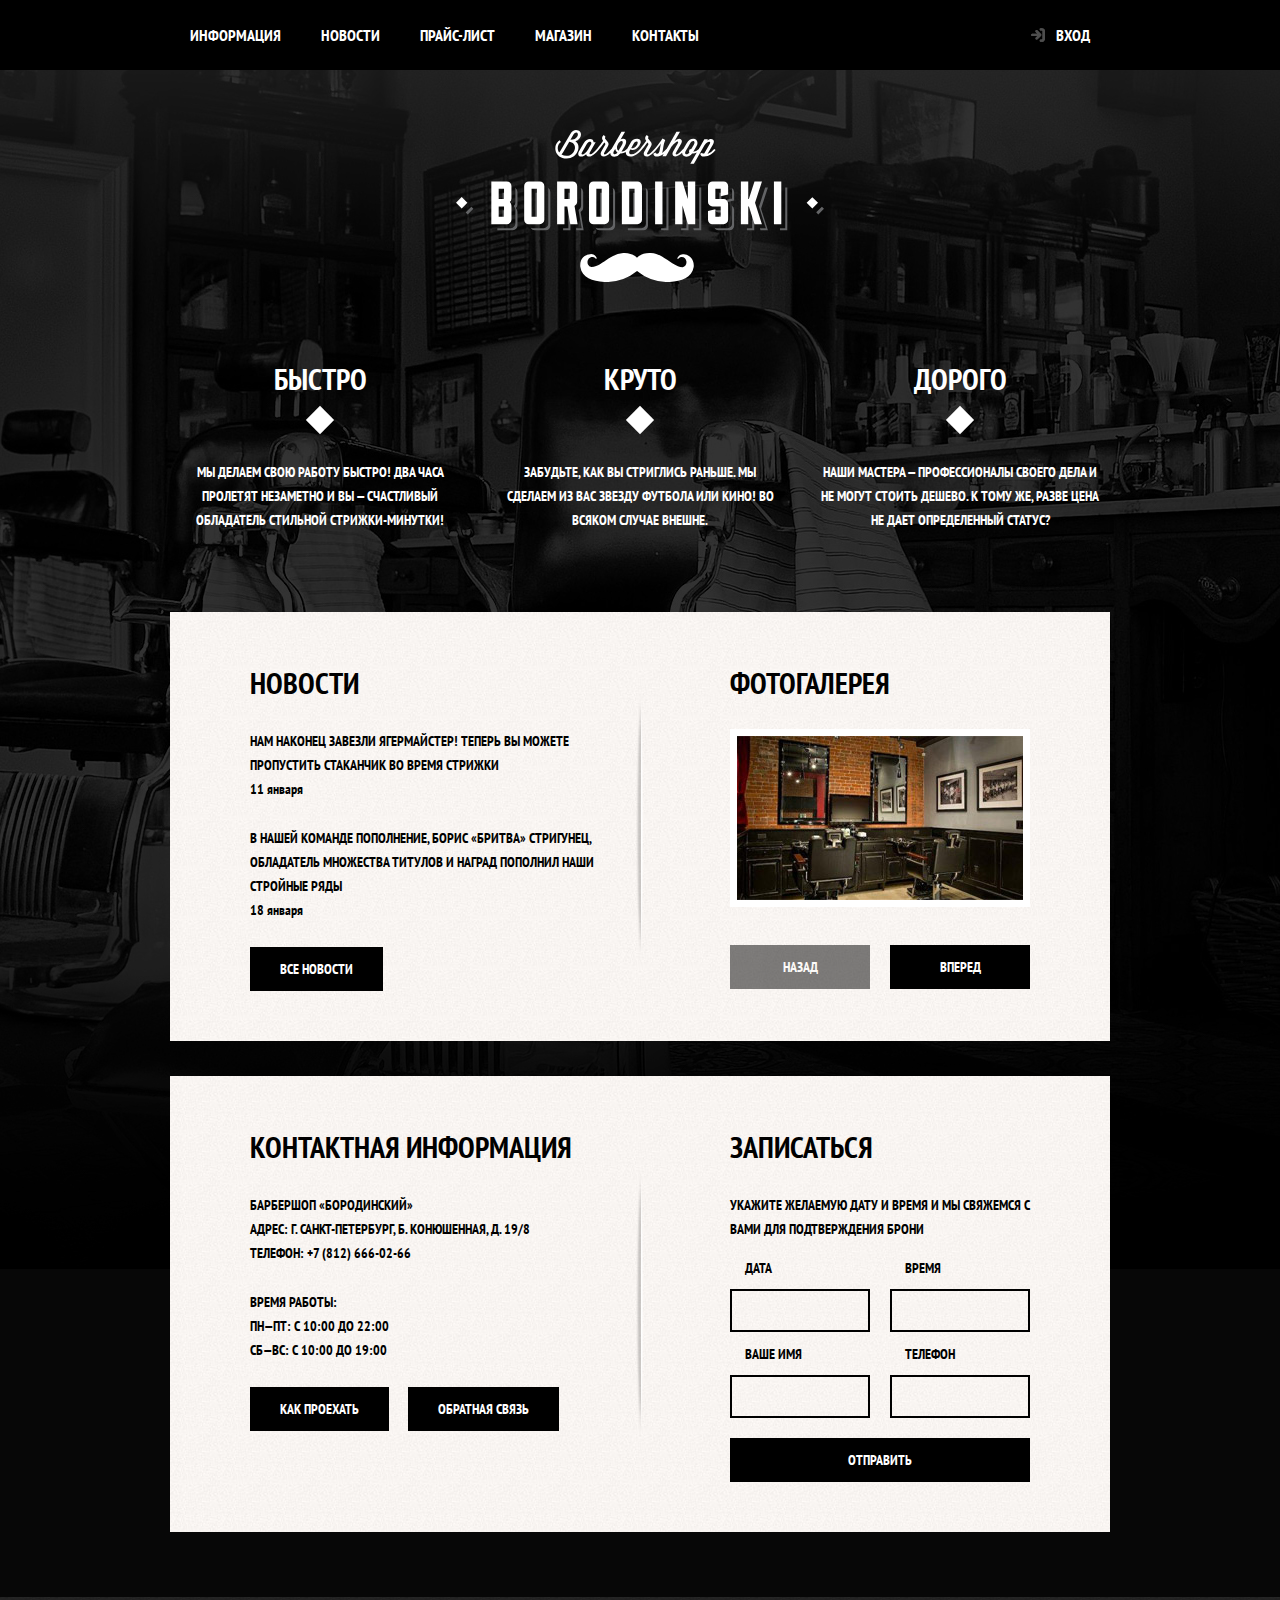
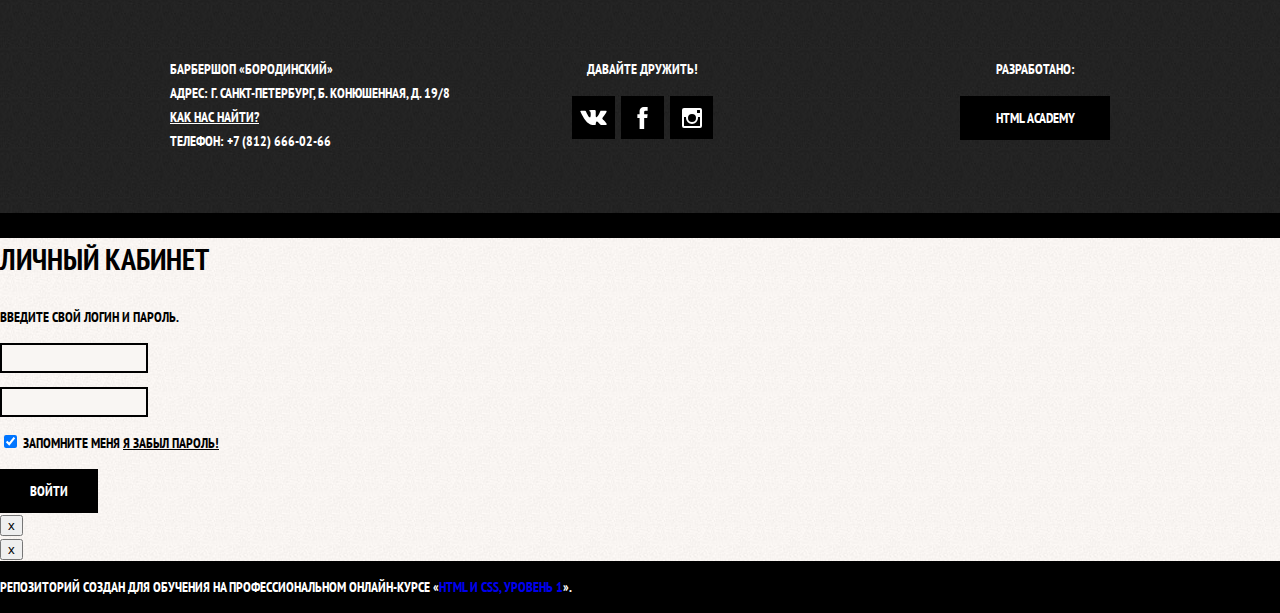
<file: index.html>
<!DOCTYPE html>
<html lang="ru">
<head>
  <meta charset="utf-8">
  <title>HTML Academy: Барбершоп</title>
  <link href="https://fonts.googleapis.com/css?family=PT+Sans+Narrow:400,700&display=swap&subset=cyrillic" rel="stylesheet">
  <link href="style.css" rel="stylesheet" type="text/css">
</head>
<body class="page">
  <header class="header">
    <nav class="main-nav">
      <a class="logo">
        <img src="img/index-logo.svg" width="368" height="153" alt="Логотип барбершопа «Бородинский»">
      </a>
      <div class="main-nav-wrapper">
        <div class="container">
          <ul class="site-nav">
            <li>
              <a class="link" href="info.html">Информация</a>
            </li>
            <li>
              <a class="link" href="news.html">Новости</a>
            </li>
            <li>
              <a class="link" href="price.html">Прайс-лист</a>
            </li>
            <li>
              <a class="link" href="catalog.html">Магазин</a>
            </li>
            <li>
              <a class="link" href="contacts.html">Контакты</a>
            </li>
          </ul>
          <ul class="user-nav">
            <li>
              <a class="login-link" href="login.html">Вход</a>
            </li>
          </ul>
        </div>
      </div>
    </nav>
  </header>

  <main class="container">
    <h1 class="visually-hid">Барбершоп «Бородинский»</h1>
    <section class="features">
      <h2 class="visually-hid">Преимущества</h2>
      <ul class="features-list">
        <li class="features-item">
          <h3>Быстро</h3>
          <p>Мы делаем свою работу быстро! Два часа пролетят незаметно и вы — счастливый обладатель стильной стрижки-минутки!</p>
        </li>
        <li class="features-item">
          <h3>Круто</h3>
          <p>Забудьте, как вы стриглись раньше. Мы сделаем из вас звезду футбола или кино! Во всяком случае внешне.</p>
        </li>
        <li class="features-item">
          <h3>Дорого</h3>
          <p>Наши мастера — профессионалы своего дела и не могут стоить дешево. К тому же, разве цена не дает определенный статус?</p>
        </li>
      </ul>
    </section>
    
    <div class="index-columns">
      <section class="news">
        <h2 class="headline">Новости</h2>
        <ul class="news-list">
          <li class="news-item">
            <p>Нам наконец завезли Ягермайстер! Теперь вы можете пропустить стаканчик во время стрижки</p>
            <time datetime="2019-01-11">11 января</time>
          </li>
          <li class="news-item">
              <p>В нашей команде пополнение, Борис «Бритва» Стригунец, обладатель множества титулов и наград пополнил наши стройные ряды</p>
              <time datetime="2019-01-18">18 января</time>
            </li>
        </ul>
        <a class="btn" href="news.html">Все новости</a>
      </section>

      <section class="gallery">
        <h2 class="headline">Фотогалерея</h2>
        <div class="gallery-container">
          <figure class="gallery-content">
            <a href="#">
              <img src="img/gallery-1.jpg" width="286" height="164" alt="Интерьер">
            </a>
          </figure>
          <button class="btn gallery-btn gallery-btn-back" type="button" disabled>Назад</button>
          <button class="btn gallery-btn gallery-btn-next" type="button">Вперед</button>
        </section>
      </section>
    </div>

    <div class="index-columns">
      <section class="contacts">
        <h2 class="headline">Контактная информация</h2>
        <p>
          Барбершоп «Бородинский»<br>
          Адрес: г. Санкт-Петербург, Б. Конюшенная, д. 19/8<br>
          Телефон: +7 (812) 666-02-66
        </p>
        <p>
          Время работы:<br>
          пн—пт: с 10:00 до 22:00<br>
          сб—вс: с 10:00 до 19:00
        </p>
        <a class="btn" href="map.html">Как проехать</a>
        <a class="btn" href="contacts.html">Обратная связь</a>
      </section>

      <section class="appointment">
        <h2 class="headline">Записаться</h2>
        <p class="appointment-info">Укажите желаемую дату и время и мы свяжемся с вами для подтверждения брони</p>
        <form class="appoint-form" id="appointment-form" action="https://echo.htmlacademy.ru">
          <p class="appoint-paragraph">
            <label class="appoint-headline" for="date-field">Дата</label>
            <input class="appoint-field" type="text" name="date" id="date-field">
          </p>
          <p class="appoint-paragraph">
            <label class="appoint-headline" for="time-field">Время</label>
            <input class="appoint-field" type="text" name="time" id="time-field">
          </p>
          <p class="appoint-paragraph">
            <label class="appoint-headline" for="name-field">Ваше имя</label>
            <input class="appoint-field" type="text" name="name" id="name-field">
          </p>
          <p class="appoint-paragraph">
            <label class="appoint-headline" for="phone-field">Телефон</label>
            <input class="appoint-field" type="phone" name="phone" id="phone-field">
          </p>
          <button class="btn appoint-btn" type="submit" form="appointment-form" name="appointment-submit">Отправить</button>
        </form>
      </section>
    </div>
  </main>

  <footer class="footer">
    <div class="container">
      <p class="footer-contacts">
        Барбершоп «Бородинский»<br>
        Адрес: г. Санкт-Петербург, Б. Конюшенная, д. 19/8<br>
        <a class="map-link" href="map.html">Как нас найти?</a><br>
        Телефон: +7 (812) 666-02-66
      </p>
      <div class="footer-social">
        <b>Давайте дружить!</b>
        <ul>
          <li>
            <a class="social-btn" aria-label="Вконтакте" href="vk.com"><span class="visually-hid">Вконтакте</span><svg xmlns="http://www.w3.org/2000/svg" width="27" height="15" viewBox="0 0 26.14 14.91"><path d="M26 13.47l-.09-.17a13.55 13.55 0 0 0-2.6-3q-.87-.83-1.1-1.12A1 1 0 0 1 22 8a10.27 10.27 0 0 1 1.22-1.78l.88-1.16q2.35-3.13 2-4L26 .94a.8.8 0 0 0-.4-.22 2.14 2.14 0 0 0-.87 0h-3.92a.51.51 0 0 0-.27 0h-.3a.6.6 0 0 0-.15.14.93.93 0 0 0-.14.24 22.22 22.22 0 0 1-1.46 3.06q-.5.84-.93 1.46a7 7 0 0 1-.71.91 4.94 4.94 0 0 1-.52.47q-.23.18-.35.15l-.23-.05a.9.9 0 0 1-.31-.33 1.49 1.49 0 0 1-.16-.53V1.6a3.14 3.14 0 0 0 0-.62 2.12 2.12 0 0 0-.14-.44.73.73 0 0 0-.28-.33 1.57 1.57 0 0 0-.46-.18A9 9 0 0 0 12.57 0a8.93 8.93 0 0 0-3.25.33 1.83 1.83 0 0 0-.52.41q-.25.3-.07.33a1.67 1.67 0 0 1 1.16.59l.08.16a2.6 2.6 0 0 1 .19.63 6.32 6.32 0 0 1 .12 1 10.59 10.59 0 0 1 0 1.7q-.07.71-.13 1.1a2.21 2.21 0 0 1-.18.64 2.69 2.69 0 0 1-.16.3l-.07.07a1 1 0 0 1-.37.07.86.86 0 0 1-.46-.19 3.27 3.27 0 0 1-.56-.52 7 7 0 0 1-.66-.93q-.37-.6-.76-1.42l-.22-.39q-.2-.38-.56-1.11t-.62-1.43A.9.9 0 0 0 5.2.9h-.07a.93.93 0 0 0-.22-.16A1.44 1.44 0 0 0 4.6.65L.87.68A1 1 0 0 0 .1.94L0 1a.44.44 0 0 0 0 .22 1.08 1.08 0 0 0 .08.37Q.9 3.53 1.86 5.31t1.66 2.87Q4.23 9.27 5 10.24t1 1.24l.37.41.34.33a8.06 8.06 0 0 0 1 .78 16.34 16.34 0 0 0 1.4.9 7.6 7.6 0 0 0 1.79.72 6.19 6.19 0 0 0 2 .22h1.57a1.08 1.08 0 0 0 .72-.3l.05-.07a.9.9 0 0 0 .1-.25 1.38 1.38 0 0 0 0-.37 4.48 4.48 0 0 1 .09-1.05 2.77 2.77 0 0 1 .23-.71 1.74 1.74 0 0 1 .29-.4 1.19 1.19 0 0 1 .23-.2h.11a.86.86 0 0 1 .77.21 4.52 4.52 0 0 1 .83.79q.39.47.93 1.05a6.41 6.41 0 0 0 1 .87l.27.16a3.31 3.31 0 0 0 .71.3 1.53 1.53 0 0 0 .76.07l3.48-.05a1.58 1.58 0 0 0 .8-.17.68.68 0 0 0 .34-.37 1.06 1.06 0 0 0 0-.46 1.71 1.71 0 0 0-.1-.36z" fill="#fff"/></svg></a>
          </li>
          <li>
            <a class="social-btn" aria-label="Фейсбук" href="facebook.com"><span class="visually-hid">Фейсбук</span><svg xmlns="http://www.w3.org/2000/svg" width="19" height="22" viewBox="0 0 10.15 21.74"><path d="M3.34 1.12A4.77 4.77 0 0 1 6.53 0h3.61v3.81H7.81a1.07 1.07 0 0 0-1.09.83v2.55h3.42c-.08 1.23-.24 2.45-.41 3.67h-3v10.87H2.21V10.86H0V7.21h2.19V3.66a3.83 3.83 0 0 1 1.15-2.54z" fill="#fff"/></svg></a>
          </li>
          <li>
            <a class="social-btn" aria-label="Инстаграм" href="instagram.com"><span class="visually-hid">Инстаграм</span><svg xmlns="http://www.w3.org/2000/svg" width="20" height="20" viewBox="0 0 20 20"><path d="M18 0H2a2 2 0 0 0-2 2v16a2 2 0 0 0 2 2h16a2 2 0 0 0 2-2V2a2 2 0 0 0-2-2zm-8 6a4 4 0 1 1-4 4 4 4 0 0 1 4-4zM2.5 18a.47.47 0 0 1-.5-.5V9h2.1a3.4 3.4 0 0 0-.1 1 6 6 0 1 0 12 0 3.4 3.4 0 0 0-.1-1H18v8.5a.47.47 0 0 1-.5.5zM18 4.5a.47.47 0 0 1-.5.5h-2a.47.47 0 0 1-.5-.5v-2a.47.47 0 0 1 .5-.5h2a.47.47 0 0 1 .5.5z" fill="#fff"/></svg></a>
          </li>
        </ul>
      </div>
      <p class="footer-copyright">
        <b>Разработано:</b>
        <a class="btn copyright-btn" href="https://htmlacademy.ru/intensive/htmlcss">HTML Academy</a>
      </p>
    </div>
  </footer>

  <section class="modal modal-login">
    <h2 class="headline">Личный кабинет</h2>
    <p>Введите свой логин и пароль.</p>
    <form class="modal-form modal-login" id="login-form" action="https://echo.htmlacademy.ru">
      <p class="modal-form-paragraph">
        <label class="visually-hid" for="login-field">Логин</label>
        <input class="modal-field" type="text" name="login" id="login-field">
      </p>
      <p class="modal-form-paragraph">
        <label class="visually-hid" for="login-field">Пароль</label>
        <input class="modal-field" type="password" name="pass" id="pass-field">
      </p>
      <p class="modal-form-paragraph">
        <label class="modal-label">
          <input class="modal-checkbox" type="checkbox" name="checkbox" checked>
          Запомните меня
        </label>
        <a class="modal-link" href="#">Я забыл пароль!</a>
      </p>
      <button class="btn modal-btn" type="submit" form="login-form">Войти</button>
    </form>
    <button class="modal-close" aria-label="Закрыть окно входа" type="button">x</button>
  </section>

  <section class="modal modal-map">
    <h2 class="visually-hid">Как до нас добраться</h2>
    <!-- Место для карты -->
    <button class="modal-close" aria-label="Закрыть окно карты" type="button">x</button>
  </section>

  <p>Репозиторий создан для обучения на профессиональном онлайн‑курсе «<a href="https://htmlacademy.ru/intensive/htmlcss">HTML и CSS, уровень 1</a>».</p>
</body>
</html>
</file>
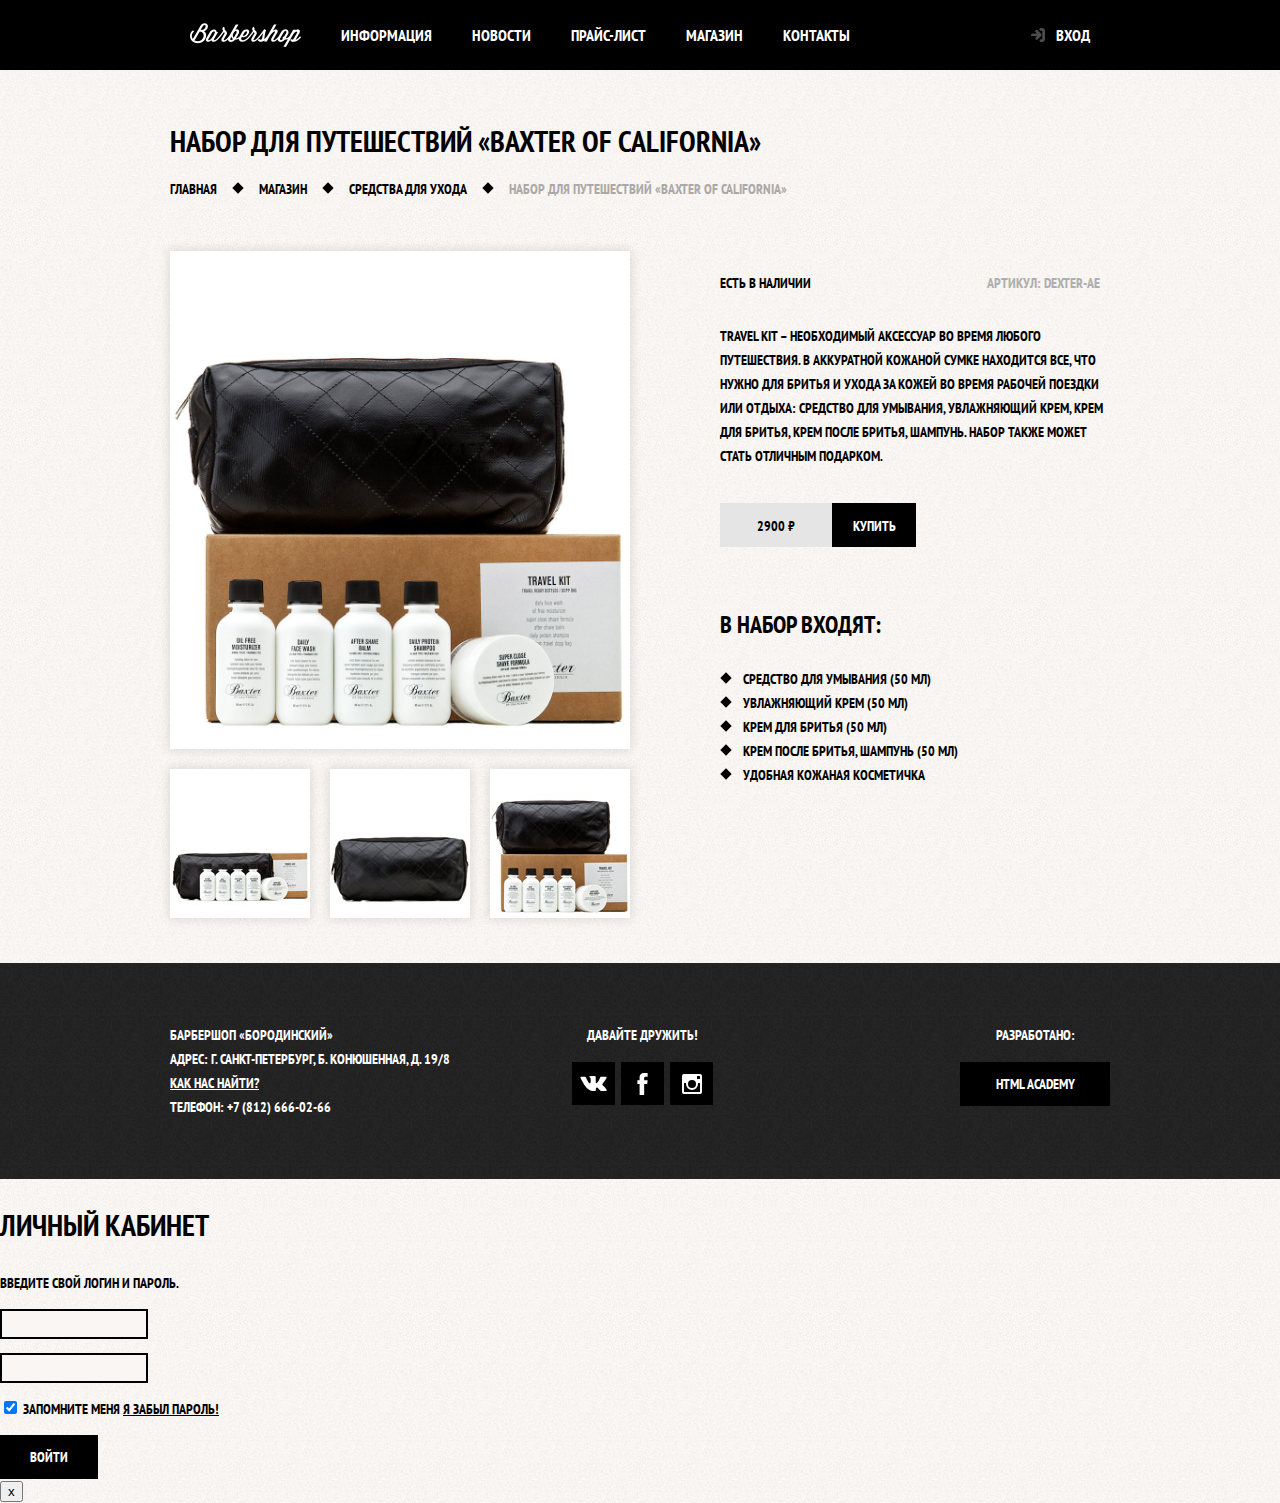
<file: catalog-item.html>
<!DOCTYPE html>
<html lang="en">
<head>
  <meta charset="utf-8">
  <title>Набор для путешествий «Baxter of california»</title>
  <link href="https://fonts.googleapis.com/css?family=PT+Sans+Narrow:400,700&display=swap&subset=cyrillic" rel="stylesheet">
  <link href="style.css" rel="stylesheet" type="text/css">
</head>
<body class="page inner item">
  <header class="header">
    <nav class="main-nav container">
      <a class="logo" href="index.html" aria-label="Переход на главную страницу">
        <img src="img/logo.svg" width="111" height="24" alt="Логотип барбершопа «Бородинский»">
      </a>
      <ul class="site-nav">
        <li>
          <a class="link" href="info.html">Информация</a>
        </li>
        <li>
          <a class="link" href="news.html">Новости</a>
        </li>
        <li>
          <a class="link" href="price.html">Прайс-лист</a>
        </li>
        <li>
          <a class="link site-nav-current" href="catalog.html">Магазин</a>
        </li>
        <li>
          <a class="link" href="contacts.html">Контакты</a>
        </li>
      </ul>
      <ul class="user-nav">
        <li>
          <a class="login-link" href="login.html">Вход</a>
        </li>
      </ul>
    </nav>
  </header>

  <main class="container">
    <h1 class="headline-main">Набор для путешествий «Baxter of california»</h1>
    <ul class="breadcrumbs">
      <li>
        <a class="breadcrumbs-link" href="index.html">Главная</a>
      </li>
      <li>
        <a class="breadcrumbs-link" href="shop.html">Магазин</a>
      </li>
      <li>
        <a class="breadcrumbs-link" href="catalog.html">Средства для ухода</a>
      </li>
      <li class="breadcrumbs-current">
        <a class="breadcrumbs-link breadcrumbs-current">Набор для путешествий <span class="upper-text">«Baxter of california»</span></a>
      </li>
    </ul>

    <div class="item-container">
      <section class="product-gallery">
        <h2 class="visually-hid">Галерея товара</h2>
        <div class="mid-image">
          <img src="img/gallery-item-1.jpg" width="980" height="1062" alt="Фото товара">
        </div>
        <ul class="product-gallery-list">
          <li class="product-gallery-item">
            <a href="mid-image.html" area-label="Выбрать картинку в превью">
              <img src="img/gallery-item-2.jpg" width="140" height="149" alt="Фото товара">
            </a>
          </li>
          <li class="product-gallery-item">
            <a href="mid-image.html" area-label="Выбрать картинку в превью">
              <img src="img/gallery-item-3.jpg" width="140" height="149" alt="Фото товара">
            </a>
          </li>
          <li class="product-gallery-item">
            <a href="mid-image.html" area-label="Выбрать картинку в превью">
              <img src="img/gallery-item-4.jpg" width="140" height="149" alt="Фото товара">
            </a>
          </li>
        </ul>
      </section>

      <section class="item-desc">
        <h2 class="visually-hid">Описание товара</h2>
        <div class="availability">
          <p>Есть в наличии</p>
          <p>Артикул: Dexter-ae</p>
        </div>
        <p class="text">
          Travel Kit – необходимый аксессуар во время любого путешествия. В аккуратной кожаной сумке находится все, что нужно для бритья и ухода за кожей во время рабочей поездки или отдыха: средство для умывания, увлажняющий крем, крем для бритья, крем после бритья, шампунь. Набор также может стать отличным подарком.
        </p>
        <p class="item-price">
          <b>2900 &#8381;</b>
          <a class="btn buy-btn" href="basket.html">Купить</a>
        </p>
        <h3>В набор входят:</h3>
        <ul class="item-equip-list">
          <li>Средство для умывания (50 мл)</li>
          <li>Увлажняющий крем (50 мл)</li>
          <li>Крем для бритья (50 мл)</li>
          <li>Крем после бритья, шампунь (50 мл)</li>
          <li>Удобная кожаная косметичка</li>
        </ul>
      </section>
    </div>
  </main>

  <footer class="footer">
    <div class="container">
      <p class="footer-contacts">
        Барбершоп «Бородинский»<br>
        Адрес: г. Санкт-Петербург, Б. Конюшенная, д. 19/8<br>
        <a class="map-link" href="map.html">Как нас найти?</a><br>
        Телефон: +7 (812) 666-02-66
      </p>
      <div class="footer-social">
        <b>Давайте дружить!</b>
        <ul>
          <li>
            <a class="social-btn" aria-label="Вконтакте" href="vk.com"><span class="visually-hid">Вконтакте</span><svg xmlns="http://www.w3.org/2000/svg" width="27" height="15" viewBox="0 0 26.14 14.91"><path d="M26 13.47l-.09-.17a13.55 13.55 0 0 0-2.6-3q-.87-.83-1.1-1.12A1 1 0 0 1 22 8a10.27 10.27 0 0 1 1.22-1.78l.88-1.16q2.35-3.13 2-4L26 .94a.8.8 0 0 0-.4-.22 2.14 2.14 0 0 0-.87 0h-3.92a.51.51 0 0 0-.27 0h-.3a.6.6 0 0 0-.15.14.93.93 0 0 0-.14.24 22.22 22.22 0 0 1-1.46 3.06q-.5.84-.93 1.46a7 7 0 0 1-.71.91 4.94 4.94 0 0 1-.52.47q-.23.18-.35.15l-.23-.05a.9.9 0 0 1-.31-.33 1.49 1.49 0 0 1-.16-.53V1.6a3.14 3.14 0 0 0 0-.62 2.12 2.12 0 0 0-.14-.44.73.73 0 0 0-.28-.33 1.57 1.57 0 0 0-.46-.18A9 9 0 0 0 12.57 0a8.93 8.93 0 0 0-3.25.33 1.83 1.83 0 0 0-.52.41q-.25.3-.07.33a1.67 1.67 0 0 1 1.16.59l.08.16a2.6 2.6 0 0 1 .19.63 6.32 6.32 0 0 1 .12 1 10.59 10.59 0 0 1 0 1.7q-.07.71-.13 1.1a2.21 2.21 0 0 1-.18.64 2.69 2.69 0 0 1-.16.3l-.07.07a1 1 0 0 1-.37.07.86.86 0 0 1-.46-.19 3.27 3.27 0 0 1-.56-.52 7 7 0 0 1-.66-.93q-.37-.6-.76-1.42l-.22-.39q-.2-.38-.56-1.11t-.62-1.43A.9.9 0 0 0 5.2.9h-.07a.93.93 0 0 0-.22-.16A1.44 1.44 0 0 0 4.6.65L.87.68A1 1 0 0 0 .1.94L0 1a.44.44 0 0 0 0 .22 1.08 1.08 0 0 0 .08.37Q.9 3.53 1.86 5.31t1.66 2.87Q4.23 9.27 5 10.24t1 1.24l.37.41.34.33a8.06 8.06 0 0 0 1 .78 16.34 16.34 0 0 0 1.4.9 7.6 7.6 0 0 0 1.79.72 6.19 6.19 0 0 0 2 .22h1.57a1.08 1.08 0 0 0 .72-.3l.05-.07a.9.9 0 0 0 .1-.25 1.38 1.38 0 0 0 0-.37 4.48 4.48 0 0 1 .09-1.05 2.77 2.77 0 0 1 .23-.71 1.74 1.74 0 0 1 .29-.4 1.19 1.19 0 0 1 .23-.2h.11a.86.86 0 0 1 .77.21 4.52 4.52 0 0 1 .83.79q.39.47.93 1.05a6.41 6.41 0 0 0 1 .87l.27.16a3.31 3.31 0 0 0 .71.3 1.53 1.53 0 0 0 .76.07l3.48-.05a1.58 1.58 0 0 0 .8-.17.68.68 0 0 0 .34-.37 1.06 1.06 0 0 0 0-.46 1.71 1.71 0 0 0-.1-.36z" fill="#fff"/></svg></a>
          </li>
          <li>
            <a class="social-btn" aria-label="Фейсбук" href="facebook.com"><span class="visually-hid">Фейсбук</span><svg xmlns="http://www.w3.org/2000/svg" width="19" height="22" viewBox="0 0 10.15 21.74"><path d="M3.34 1.12A4.77 4.77 0 0 1 6.53 0h3.61v3.81H7.81a1.07 1.07 0 0 0-1.09.83v2.55h3.42c-.08 1.23-.24 2.45-.41 3.67h-3v10.87H2.21V10.86H0V7.21h2.19V3.66a3.83 3.83 0 0 1 1.15-2.54z" fill="#fff"/></svg></a>
          </li>
          <li>
            <a class="social-btn" aria-label="Инстаграм" href="instagram.com"><span class="visually-hid">Инстаграм</span><svg xmlns="http://www.w3.org/2000/svg" width="20" height="20" viewBox="0 0 20 20"><path d="M18 0H2a2 2 0 0 0-2 2v16a2 2 0 0 0 2 2h16a2 2 0 0 0 2-2V2a2 2 0 0 0-2-2zm-8 6a4 4 0 1 1-4 4 4 4 0 0 1 4-4zM2.5 18a.47.47 0 0 1-.5-.5V9h2.1a3.4 3.4 0 0 0-.1 1 6 6 0 1 0 12 0 3.4 3.4 0 0 0-.1-1H18v8.5a.47.47 0 0 1-.5.5zM18 4.5a.47.47 0 0 1-.5.5h-2a.47.47 0 0 1-.5-.5v-2a.47.47 0 0 1 .5-.5h2a.47.47 0 0 1 .5.5z" fill="#fff"/></svg></a>
          </li>
        </ul>
      </div>
      <p class="footer-copyright">
        <b>Разработано:</b>
        <a class="btn copyright-btn" href="https://htmlacademy.ru/intensive/htmlcss">HTML Academy</a>
      </p>
    </div>
  </footer>

  <section class="modal modal-login">
    <h2 class="headline">Личный кабинет</h2>
    <p>Введите свой логин и пароль.</p>
    <form class="modal-form modal-login" id="login-form">
      <p class="modal-form-paragraph">
        <label class="visually-hid" for="login-field">Логин</label>
        <input class="modal-field" type="text" name="login" id="login-field">
      </p>
      <p class="modal-form-paragraph">
        <label class="visually-hid" for="login-field">Пароль</label>
        <input class="modal-field" type="password" name="pass" id="pass-field">
      </p>
      <p class="modal-form-paragraph">
        <label class="modal-label">
          <input class="modal-checkbox" type="checkbox" name="checkbox" checked>
          Запомните меня
        </label>
        <a class="modal-link" href="#">Я забыл пароль!</a>
      </p>
      <button class="btn modal-btn" type="submit" form="login-form">Войти</button>
    </form>
    <button class="modal-close" aria-label="Закрыть окно входа" type="button">x</button>
  </section>

</body>
</html>
</file>
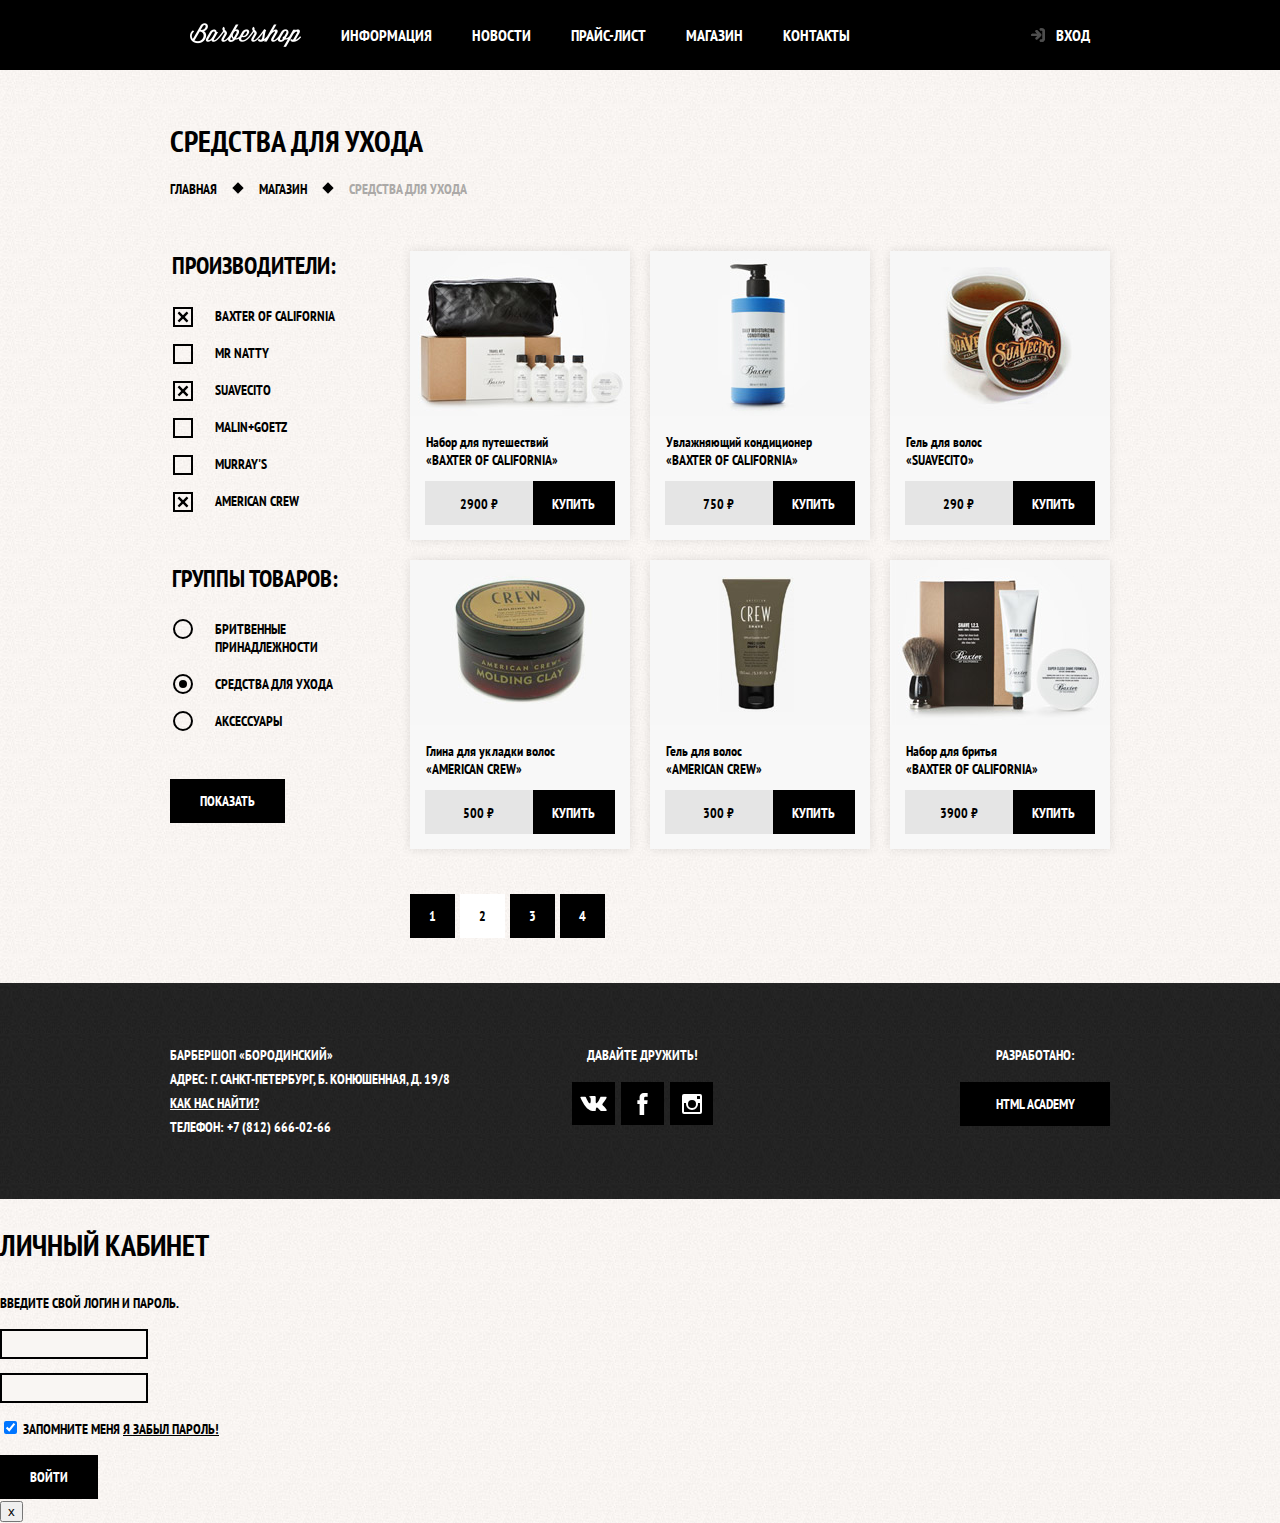
<file: catalog.html>
<!DOCTYPE html>
<html lang="en">
<head>
  <meta charset="utf-8">
  <title>Барбершоп каталог товаров</title>
  <link href="https://fonts.googleapis.com/css?family=PT+Sans+Narrow:400,700&display=swap&subset=cyrillic" rel="stylesheet">
  <link href="style.css" rel="stylesheet" type="text/css">
</head>
<body class="page inner shop">
  <header class="header">
    <nav class="main-nav container">
      <a class="logo" href="index.html" aria-label="Переход на главную страницу">
        <img src="img/logo.svg" width="111" height="24" alt="Логотип барбершопа «Бородинский»">
      </a>
      <ul class="site-nav">
        <li>
          <a class="link" href="info.html">Информация</a>
        </li>
        <li>
          <a class="link" href="news.html">Новости</a>
        </li>
        <li>
          <a class="link" href="price.html">Прайс-лист</a>
        </li>
        <li>
          <a class="link site-nav-current" href="catalog.html">Магазин</a>
        </li>
        <li>
          <a class="link" href="contacts.html">Контакты</a>
        </li>
      </ul>
      <ul class="user-nav">
        <li>
          <a class="login-link" href="login.html">Вход</a>
        </li>
      </ul>
    </nav>
  </header>

  <main class="container">
    <h1 class="headline-main">Средства для ухода</h1>
    <ul class="breadcrumbs">
      <li>
        <a class="breadcrumbs-link" href="index.html">Главная</a>
      </li>
      <li>
        <a class="breadcrumbs-link" href="shop.html">Магазин</a>
      </li>
      <li class="breadcrumbs-current">
        <a class="breadcrumbs-link breadcrumbs-current">Средства для ухода</a>
      </li>
    </ul>
    <section class="catalog">
      <section class="filters">
        <h2 class="visually-hid">Фильтры</h2>
        <form class="filters-form" id="filters-product-form" action="https://echo.htmlacademy.ru">
          <fieldset class="filters-field filters-brands">
            <legend>Производители:</legend>
            <ul>
              <li class="filters-paragraph">
                <input class="visually-hid filters-trigger" type="checkbox" name="brand-one" id="brand-1" checked>
                <label class="filters-label filters-label-check" for="brand-1">Baxter of california</label>
              </li>
              <li class="filters-paragraph">
                <input class="visually-hid filters-trigger" type="checkbox" name="brand-two" id="brand-2">
                <label class="filters-label filters-label-check" for="brand-2">Mr natty</label>
              </li>
              <li class="filters-paragraph">
                <input class="visually-hid filters-trigger" type="checkbox" name="brand-three" id="brand-3" checked>
                <label class="filters-label filters-label-check" for="brand-3">Suavecito</label>
              </li>
              <li class="filters-paragraph">
                <input class="visually-hid filters-trigger" type="checkbox" name="brand-four" id="brand-4">
                <label class="filters-label filters-label-check" for="brand-4">Malin+goetz</label>
              </li>
              <li class="filters-paragraph">
                <input class="visually-hid filters-trigger" type="checkbox" name="brand-five" id="brand-5">
                <label class="filters-label filters-label-check" for="brand-5">Murray's</label>
              </li>
              <li class="filters-paragraph">
                <input class="visually-hid filters-trigger" type="checkbox" name="brand-six" id="brand-6" checked>
                <label class="filters-label filters-label-check" for="brand-6">American crew</label>
              </li>
            </ul>
          </fieldset>
          <fieldset class="filters-field filters-groups">
            <legend>Группы товаров:</legend>
            <ul>
              <li class="filters-paragraph">
                <input class="visually-hid filters-trigger" type="radio" name="radio-btn" value="1" id="group-1">
                <label class="filters-label filters-label-radio" for="group-1">Бритвенные принадлежности</label>
              </li>
              <li class="filters-paragraph">
                <input class="visually-hid filters-trigger" type="radio" name="radio-btn" value="2" id="group-2" checked>
                <label class="filters-label filters-label-radio" for="group-2">Средства для ухода</label>
              </li>
              <li class="filters-paragraph">
                <input class="visually-hid filters-trigger" type="radio" name="radio-btn" value="3" id="group-3">
                <label class="filters-label filters-label-radio" for="group-3">Аксессуары</label>
              </li>
            </ul>
          </fieldset>
          <button class="btn filters-btn" type="submit">Показать</button>
        </form>
      </section>
      <section class="goods">
        <h2 class="visually-hid">Каталог товаров</h2>
        <ul class="goods-list">
          <li class="goods-item">
            <a class="item-link" href="catalog-item.html">
              <h3>
                <span>Набор для путешествий </span>
                <span class="upper-text" lang="en">«Baxter of california»</span>
              </h3>
              <p class="item-image">
                <img src="img/catalog-1.jpg" width="220" height="165" alt="Набор для путешествий «Baxter of california»">
              </p>
            </a>
            <p class="item-price">
              <b>2900 &#8381;</b>
              <a class="btn buy-btn" href="basket.html">Купить</a>
            </p>
          </li>
          <li class="goods-item">
            <a class="item-link" href="catalog-item.html">
              <h3>
                <span>Увлажняющий кондиционер </span>
                <span class="upper-text" lang="en">«Baxter of california»</span>
              </h3>
              <p class="item-image">
                <img src="img/catalog-2.jpg" width="220" height="165" alt="Увлажняющий кондиционер «Baxter of california»">
              </p>
            </a>
            <p class="item-price">
              <b>750 &#8381;</b>
              <a class="btn buy-btn" href="basket.html">Купить</a>
            </p>
          </li>
          <li class="goods-item">
            <a class="item-link" href="catalog-item.html">
              <h3>
                <span>Гель для волос </span>
                <span class="upper-text" lang="en">«Suavecito»</span>
              </h3>
              <p class="item-image">
                <img src="img/catalog-3.jpg" width="220" height="165" alt="Гель для волос «Suavecito»">
              </p>
            </a>
            <p class="item-price">
              <b>290 &#8381;</b>
              <a class="btn buy-btn" href="basket.html">Купить</a>
            </p>
          </li>
          <li class="goods-item">
            <a class="item-link" href="catalog-item.html">
              <h3>
                <span>Глина для укладки волос </span>
                <span class="upper-text" lang="en">«American crew»</span>
              </h3>
              <p class="item-image">
                <img src="img/catalog-4.jpg" width="220" height="165" alt="Глина для укладки волос «American crew»">
              </p>
            </a>
            <p class="item-price">
              <b>500 &#8381;</b>
              <a class="btn buy-btn" href="basket.html">Купить</a>
            </p>
          </li>
          <li class="goods-item">
            <a class="item-link" href="catalog-item.html">
              <h3>
                <span>Гель для волос </span>
                <span class="upper-text" lang="en">«American crew»</span>
              </h3>
              <p class="item-image">
                <img src="img/catalog-5.jpg" width="220" height="165" alt="Гель для волос «American crew»">
              </p>
            </a>
            <p class="item-price">
              <b>300 &#8381;</b>
              <a class="btn buy-btn" href="basket.html">Купить</a>
            </p>
          </li>
          <li class="goods-item">
            <a class="item-link" href="catalog-item.html">
              <h3>
                <span>Набор для бритья </span>
                <span class="upper-text" lang="en">«Baxter of california»</span>
              </h3>
              <p class="item-image">
                <img src="img/catalog-6.jpg" width="220" height="165" alt="Набор для бритья «Baxter of california»">
              </p>
            </a>
            <p class="item-price">
              <b>3900 &#8381;</b>
              <a class="btn buy-btn" href="basket.html">Купить</a>
            </p>
          </li>
        </ul>
        <ul class="goods-nav">
          <li>
            <a href="#">1</a>
          </li>
          <li>
            <a class="goods-nav-current" href="#">2</a>
          </li>
          <li>
            <a href="#">3</a>
          </li>
          <li>
            <a href="#">4</a>
          </li>
        </ul>
      </section>
    </section>
  </main>

  <footer class="footer">
    <div class="container">
      <p class="footer-contacts">
        Барбершоп «Бородинский»<br>
        Адрес: г. Санкт-Петербург, Б. Конюшенная, д. 19/8<br>
        <a class="map-link" href="map.html">Как нас найти?</a><br>
        Телефон: +7 (812) 666-02-66
      </p>
      <div class="footer-social">
        <b>Давайте дружить!</b>
        <ul>
          <li>
            <a class="social-btn" aria-label="Вконтакте" href="vk.com"><span class="visually-hid">Вконтакте</span><svg xmlns="http://www.w3.org/2000/svg" width="27" height="15" viewBox="0 0 26.14 14.91"><path d="M26 13.47l-.09-.17a13.55 13.55 0 0 0-2.6-3q-.87-.83-1.1-1.12A1 1 0 0 1 22 8a10.27 10.27 0 0 1 1.22-1.78l.88-1.16q2.35-3.13 2-4L26 .94a.8.8 0 0 0-.4-.22 2.14 2.14 0 0 0-.87 0h-3.92a.51.51 0 0 0-.27 0h-.3a.6.6 0 0 0-.15.14.93.93 0 0 0-.14.24 22.22 22.22 0 0 1-1.46 3.06q-.5.84-.93 1.46a7 7 0 0 1-.71.91 4.94 4.94 0 0 1-.52.47q-.23.18-.35.15l-.23-.05a.9.9 0 0 1-.31-.33 1.49 1.49 0 0 1-.16-.53V1.6a3.14 3.14 0 0 0 0-.62 2.12 2.12 0 0 0-.14-.44.73.73 0 0 0-.28-.33 1.57 1.57 0 0 0-.46-.18A9 9 0 0 0 12.57 0a8.93 8.93 0 0 0-3.25.33 1.83 1.83 0 0 0-.52.41q-.25.3-.07.33a1.67 1.67 0 0 1 1.16.59l.08.16a2.6 2.6 0 0 1 .19.63 6.32 6.32 0 0 1 .12 1 10.59 10.59 0 0 1 0 1.7q-.07.71-.13 1.1a2.21 2.21 0 0 1-.18.64 2.69 2.69 0 0 1-.16.3l-.07.07a1 1 0 0 1-.37.07.86.86 0 0 1-.46-.19 3.27 3.27 0 0 1-.56-.52 7 7 0 0 1-.66-.93q-.37-.6-.76-1.42l-.22-.39q-.2-.38-.56-1.11t-.62-1.43A.9.9 0 0 0 5.2.9h-.07a.93.93 0 0 0-.22-.16A1.44 1.44 0 0 0 4.6.65L.87.68A1 1 0 0 0 .1.94L0 1a.44.44 0 0 0 0 .22 1.08 1.08 0 0 0 .08.37Q.9 3.53 1.86 5.31t1.66 2.87Q4.23 9.27 5 10.24t1 1.24l.37.41.34.33a8.06 8.06 0 0 0 1 .78 16.34 16.34 0 0 0 1.4.9 7.6 7.6 0 0 0 1.79.72 6.19 6.19 0 0 0 2 .22h1.57a1.08 1.08 0 0 0 .72-.3l.05-.07a.9.9 0 0 0 .1-.25 1.38 1.38 0 0 0 0-.37 4.48 4.48 0 0 1 .09-1.05 2.77 2.77 0 0 1 .23-.71 1.74 1.74 0 0 1 .29-.4 1.19 1.19 0 0 1 .23-.2h.11a.86.86 0 0 1 .77.21 4.52 4.52 0 0 1 .83.79q.39.47.93 1.05a6.41 6.41 0 0 0 1 .87l.27.16a3.31 3.31 0 0 0 .71.3 1.53 1.53 0 0 0 .76.07l3.48-.05a1.58 1.58 0 0 0 .8-.17.68.68 0 0 0 .34-.37 1.06 1.06 0 0 0 0-.46 1.71 1.71 0 0 0-.1-.36z" fill="#fff"/></svg></a>
          </li>
          <li>
            <a class="social-btn" aria-label="Фейсбук" href="facebook.com"><span class="visually-hid">Фейсбук</span><svg xmlns="http://www.w3.org/2000/svg" width="19" height="22" viewBox="0 0 10.15 21.74"><path d="M3.34 1.12A4.77 4.77 0 0 1 6.53 0h3.61v3.81H7.81a1.07 1.07 0 0 0-1.09.83v2.55h3.42c-.08 1.23-.24 2.45-.41 3.67h-3v10.87H2.21V10.86H0V7.21h2.19V3.66a3.83 3.83 0 0 1 1.15-2.54z" fill="#fff"/></svg></a>
          </li>
          <li>
            <a class="social-btn" aria-label="Инстаграм" href="instagram.com"><span class="visually-hid">Инстаграм</span><svg xmlns="http://www.w3.org/2000/svg" width="20" height="20" viewBox="0 0 20 20"><path d="M18 0H2a2 2 0 0 0-2 2v16a2 2 0 0 0 2 2h16a2 2 0 0 0 2-2V2a2 2 0 0 0-2-2zm-8 6a4 4 0 1 1-4 4 4 4 0 0 1 4-4zM2.5 18a.47.47 0 0 1-.5-.5V9h2.1a3.4 3.4 0 0 0-.1 1 6 6 0 1 0 12 0 3.4 3.4 0 0 0-.1-1H18v8.5a.47.47 0 0 1-.5.5zM18 4.5a.47.47 0 0 1-.5.5h-2a.47.47 0 0 1-.5-.5v-2a.47.47 0 0 1 .5-.5h2a.47.47 0 0 1 .5.5z" fill="#fff"/></svg></a>
          </li>
        </ul>
      </div>
      <p class="footer-copyright">
        <b>Разработано:</b>
        <a class="btn copyright-btn" href="https://htmlacademy.ru/intensive/htmlcss">HTML Academy</a>
      </p>
    </div>
  </footer>

  <section class="modal modal-login">
    <h2 class="headline">Личный кабинет</h2>
    <p>Введите свой логин и пароль.</p>
    <form class="modal-form modal-login" id="login-form">
      <p class="modal-form-paragraph">
        <label class="visually-hid" for="login-field">Логин</label>
        <input class="modal-field" type="text" name="login" id="login-field">
      </p>
      <p class="modal-form-paragraph">
        <label class="visually-hid" for="login-field">Пароль</label>
        <input class="modal-field" type="password" name="pass" id="pass-field">
      </p>
      <p class="modal-form-paragraph">
        <label class="modal-label">
          <input class="modal-checkbox" type="checkbox" name="checkbox" checked>
          Запомните меня
        </label>
        <a class="modal-link" href="#">Я забыл пароль!</a>
      </p>
      <button class="btn modal-btn" type="submit" form="login-form">Войти</button>
    </form>
    <button class="modal-close" aria-label="Закрыть окно входа" type="button">x</button>
  </section>

</body>
</html>
</file>
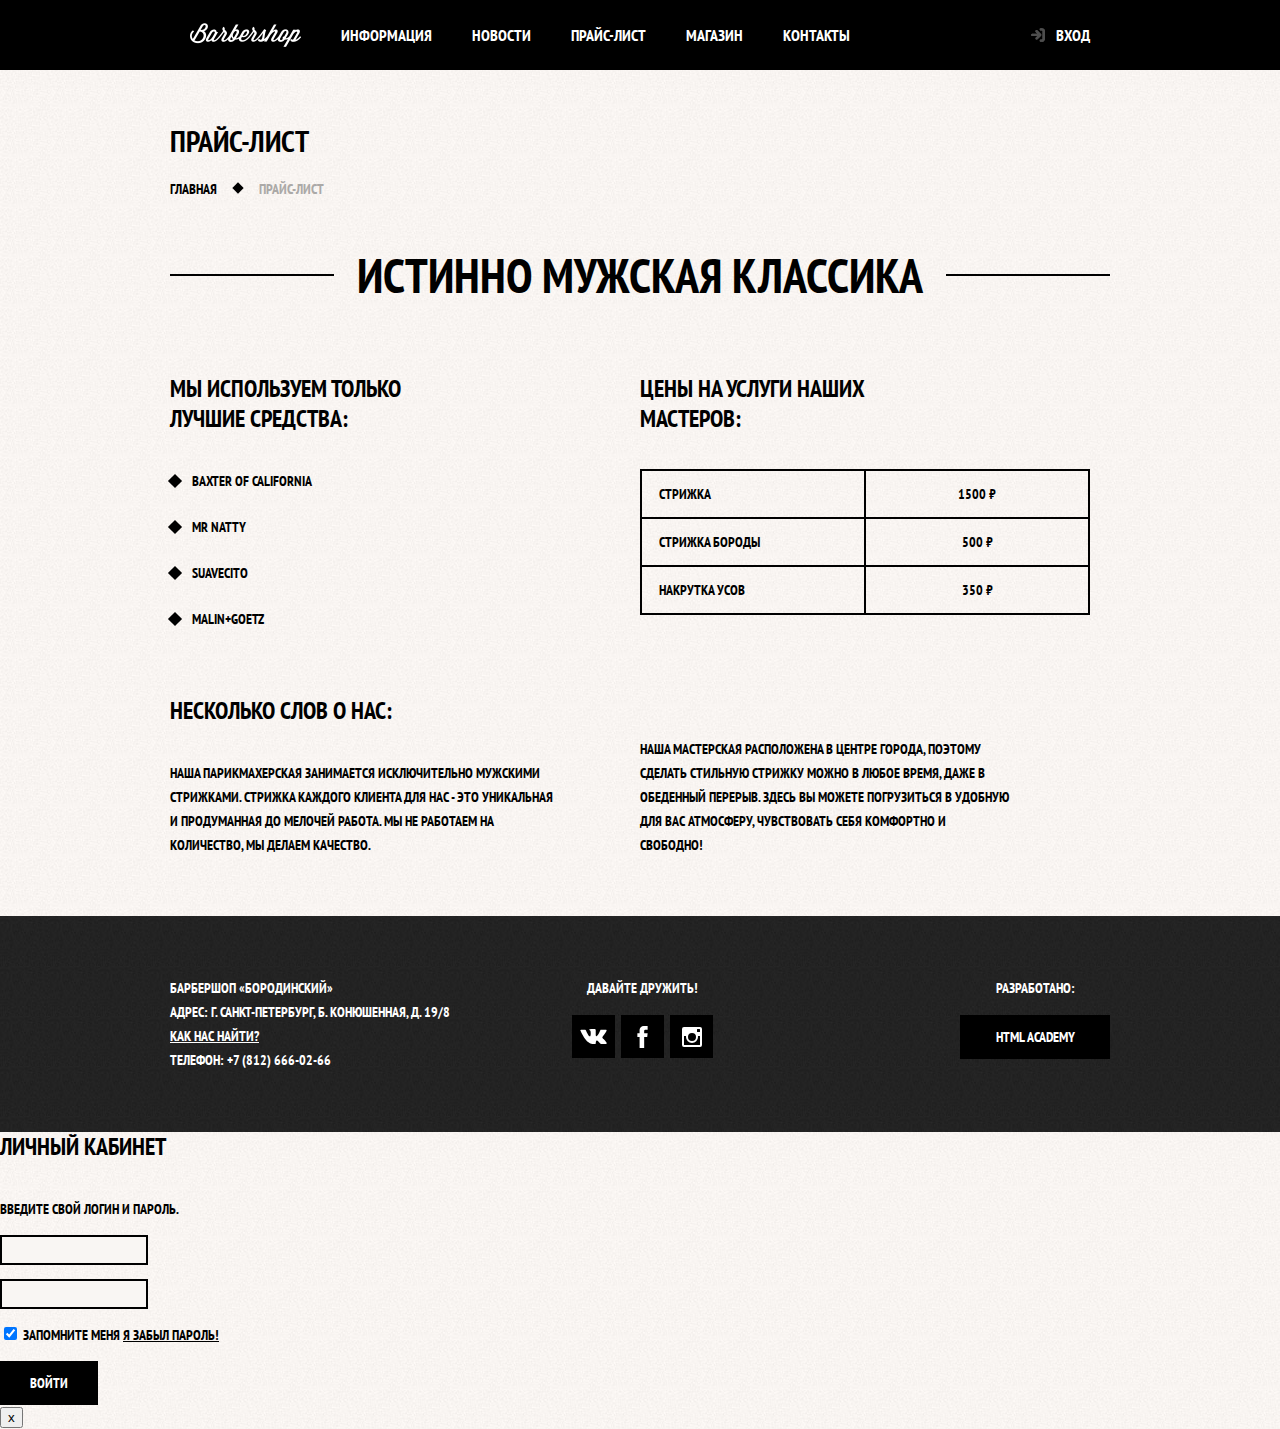
<file: price.html>
<!DOCTYPE html>
<html lang="en">
<head>
  <meta charset="utf-8">
  <title>Прайс-лист</title>
  <link href="https://fonts.googleapis.com/css?family=PT+Sans+Narrow:400,700&display=swap&subset=cyrillic" rel="stylesheet">
  <link href="style.css" rel="stylesheet" type="text/css">
</head>
<body class="page inner price">
  <header class="header">
    <nav class="main-nav container">
      <a class="logo" href="index.html" aria-label="Переход на главную страницу">
        <img src="img/logo.svg" width="111" height="24" alt="Логотип барбершопа «Бородинский»">
      </a>
      <ul class="site-nav">
        <li>
          <a class="link" href="info.html">Информация</a>
        </li>
        <li>
          <a class="link" href="news.html">Новости</a>
        </li>
        <li>
          <a class="link site-nav-curren" href="price.html">Прайс-лист</a>
        </li>
        <li>
          <a class="link" href="catalog.html">Магазин</a>
        </li>
        <li>
          <a class="link" href="contacts.html">Контакты</a>
        </li>
      </ul>
      <ul class="user-nav">
        <li>
          <a class="login-link" href="login.html">Вход</a>
        </li>
      </ul>
    </nav>
  </header>

  <main class="container">
    <h1 class="headline-main">Прайс-лист</h1>
    <ul class="breadcrumbs">
      <li>
        <a class="breadcrumbs-link" href="index.html">Главная</a>
      </li>
      <li class="breadcrumbs-current">
        <a class="breadcrumbs-link breadcrumbs-current">Прайс-лист</a>
      </li>
    </ul>

    <b class="promo-text">Истинно мужская классика</b>

    <div class="content-column">
      <section class="our-partners column">
        <h2 class="headline">Мы используем только лучшие средства:</h2>
        <ul class="our-partners-list">
          <li>Baxter of california</li>
          <li>Mr natty</li>
          <li>Suavecito</li>
          <li>Malin+Goetz</li>
        </ul>
      </section>

      <section class="price-list column">
        <h2 class="headline">Цены на услуги наших мастеров:</h2>
        <table class="price-table">
          <tr class="row">
            <td>Стрижка</td>
            <td>1500 &#8381;</td>
          </tr>
          <tr class="row">
            <td>Стрижка бороды</td>
            <td>500 &#8381;</td>
          </tr>
          <tr class="row">
            <td>Накрутка усов</td>
            <td>350 &#8381;</td>
          </tr>
        </table>
      </section>

    <section class="about-us column">
      <h2 class="headline">Несколько слов о нас:</h2>
      <p>Наша парикмахерская занимается исключительно мужскими стрижками. Стрижка каждого клиента для нас - это уникальная и продуманная до мелочей работа. Мы не работаем на количество, мы делаем качество.
      </p>
    </section>

    <section class="promo-desc column">
      <h2 class="visually-hid">Краткое дополнение о нас</h2>
      <p>Наша мастерская расположена в центре города, поэтому сделать стильную стрижку можно в любое время, даже в обеденный перерыв. Здесь вы можете погрузиться в удобную для вас атмосферу, чувствовать себя комфортно и свободно!</p>
    </section>
    </div>
  </main>

  <footer class="footer">
    <div class="container">
      <p class="footer-contacts">
        Барбершоп «Бородинский»<br>
        Адрес: г. Санкт-Петербург, Б. Конюшенная, д. 19/8<br>
        <a class="map-link" href="map.html">Как нас найти?</a><br>
        Телефон: +7 (812) 666-02-66
      </p>
      <div class="footer-social">
        <b>Давайте дружить!</b>
        <ul>
          <li>
            <a class="social-btn" aria-label="Вконтакте" href="vk.com"><span class="visually-hid">Вконтакте</span><svg xmlns="http://www.w3.org/2000/svg" width="27" height="15" viewBox="0 0 26.14 14.91"><path d="M26 13.47l-.09-.17a13.55 13.55 0 0 0-2.6-3q-.87-.83-1.1-1.12A1 1 0 0 1 22 8a10.27 10.27 0 0 1 1.22-1.78l.88-1.16q2.35-3.13 2-4L26 .94a.8.8 0 0 0-.4-.22 2.14 2.14 0 0 0-.87 0h-3.92a.51.51 0 0 0-.27 0h-.3a.6.6 0 0 0-.15.14.93.93 0 0 0-.14.24 22.22 22.22 0 0 1-1.46 3.06q-.5.84-.93 1.46a7 7 0 0 1-.71.91 4.94 4.94 0 0 1-.52.47q-.23.18-.35.15l-.23-.05a.9.9 0 0 1-.31-.33 1.49 1.49 0 0 1-.16-.53V1.6a3.14 3.14 0 0 0 0-.62 2.12 2.12 0 0 0-.14-.44.73.73 0 0 0-.28-.33 1.57 1.57 0 0 0-.46-.18A9 9 0 0 0 12.57 0a8.93 8.93 0 0 0-3.25.33 1.83 1.83 0 0 0-.52.41q-.25.3-.07.33a1.67 1.67 0 0 1 1.16.59l.08.16a2.6 2.6 0 0 1 .19.63 6.32 6.32 0 0 1 .12 1 10.59 10.59 0 0 1 0 1.7q-.07.71-.13 1.1a2.21 2.21 0 0 1-.18.64 2.69 2.69 0 0 1-.16.3l-.07.07a1 1 0 0 1-.37.07.86.86 0 0 1-.46-.19 3.27 3.27 0 0 1-.56-.52 7 7 0 0 1-.66-.93q-.37-.6-.76-1.42l-.22-.39q-.2-.38-.56-1.11t-.62-1.43A.9.9 0 0 0 5.2.9h-.07a.93.93 0 0 0-.22-.16A1.44 1.44 0 0 0 4.6.65L.87.68A1 1 0 0 0 .1.94L0 1a.44.44 0 0 0 0 .22 1.08 1.08 0 0 0 .08.37Q.9 3.53 1.86 5.31t1.66 2.87Q4.23 9.27 5 10.24t1 1.24l.37.41.34.33a8.06 8.06 0 0 0 1 .78 16.34 16.34 0 0 0 1.4.9 7.6 7.6 0 0 0 1.79.72 6.19 6.19 0 0 0 2 .22h1.57a1.08 1.08 0 0 0 .72-.3l.05-.07a.9.9 0 0 0 .1-.25 1.38 1.38 0 0 0 0-.37 4.48 4.48 0 0 1 .09-1.05 2.77 2.77 0 0 1 .23-.71 1.74 1.74 0 0 1 .29-.4 1.19 1.19 0 0 1 .23-.2h.11a.86.86 0 0 1 .77.21 4.52 4.52 0 0 1 .83.79q.39.47.93 1.05a6.41 6.41 0 0 0 1 .87l.27.16a3.31 3.31 0 0 0 .71.3 1.53 1.53 0 0 0 .76.07l3.48-.05a1.58 1.58 0 0 0 .8-.17.68.68 0 0 0 .34-.37 1.06 1.06 0 0 0 0-.46 1.71 1.71 0 0 0-.1-.36z" fill="#fff"/></svg></a>
          </li>
          <li>
            <a class="social-btn" aria-label="Фейсбук" href="facebook.com"><span class="visually-hid">Фейсбук</span><svg xmlns="http://www.w3.org/2000/svg" width="19" height="22" viewBox="0 0 10.15 21.74"><path d="M3.34 1.12A4.77 4.77 0 0 1 6.53 0h3.61v3.81H7.81a1.07 1.07 0 0 0-1.09.83v2.55h3.42c-.08 1.23-.24 2.45-.41 3.67h-3v10.87H2.21V10.86H0V7.21h2.19V3.66a3.83 3.83 0 0 1 1.15-2.54z" fill="#fff"/></svg></a>
          </li>
          <li>
            <a class="social-btn" aria-label="Инстаграм" href="instagram.com"><span class="visually-hid">Инстаграм</span><svg xmlns="http://www.w3.org/2000/svg" width="20" height="20" viewBox="0 0 20 20"><path d="M18 0H2a2 2 0 0 0-2 2v16a2 2 0 0 0 2 2h16a2 2 0 0 0 2-2V2a2 2 0 0 0-2-2zm-8 6a4 4 0 1 1-4 4 4 4 0 0 1 4-4zM2.5 18a.47.47 0 0 1-.5-.5V9h2.1a3.4 3.4 0 0 0-.1 1 6 6 0 1 0 12 0 3.4 3.4 0 0 0-.1-1H18v8.5a.47.47 0 0 1-.5.5zM18 4.5a.47.47 0 0 1-.5.5h-2a.47.47 0 0 1-.5-.5v-2a.47.47 0 0 1 .5-.5h2a.47.47 0 0 1 .5.5z" fill="#fff"/></svg></a>
          </li>
        </ul>
      </div>
      <p class="footer-copyright">
        <b>Разработано:</b>
        <a class="btn copyright-btn" href="https://htmlacademy.ru/intensive/htmlcss">HTML Academy</a>
      </p>
    </div>
  </footer>

  <section class="modal modal-login">
    <h2 class="headline">Личный кабинет</h2>
    <p>Введите свой логин и пароль.</p>
    <form class="modal-form modal-login" id="login-form">
      <p class="modal-form-paragraph">
        <label class="visually-hid" for="login-field">Логин</label>
        <input class="modal-field" type="text" name="login" id="login-field">
      </p>
      <p class="modal-form-paragraph">
        <label class="visually-hid" for="login-field">Пароль</label>
        <input class="modal-field" type="password" name="pass" id="pass-field">
      </p>
      <p class="modal-form-paragraph">
        <label class="modal-label">
          <input class="modal-checkbox" type="checkbox" name="checkbox" checked>
          Запомните меня
        </label>
        <a class="modal-link" href="#">Я забыл пароль!</a>
      </p>
      <button class="btn modal-btn" type="submit" form="login-form">Войти</button>
    </form>
    <button class="modal-close" aria-label="Закрыть окно входа" type="button">x</button>
  </section>
  
</body>
</html>
</file>
<file: style.css>
/* *,
html {
  box-sizing: border-box;
} */
.visually-hid:not(:focus):not(:active),
input[type="checkbox"].visually-hid,
input[type="radio"].visually-hid {
  position: absolute;

  width: 1px;
  height: 1px;
  margin: -1px;
  border: 0;
  padding: 0;

  white-space: nowrap;

  clip-path: inset(100%);
  clip: rect(0 0 0 0);
  overflow: hidden;
}
img {
  max-width: 100%;
  height: auto;
}

.page {
  margin: 0;
  padding: 0;

  font-family: 'PT Sans Narrow', Arial, sans-serif;
  font-size: 14px;
  line-height: 24px;
  font-weight: bold;
  color: rgba(255, 255, 255, 1);
  text-transform: uppercase;

  background-color: rgba(0, 0, 0, 1);
  background-image: url("img/index-bg.jpg");
  background-position: top center;
  background-repeat: no-repeat;
}
.page.inner {
  color: rgba(0, 0, 0, 1);

  background-color: rgba(249, 246, 243, 1);
  background-image: url("img/bg-texture.jpg");
  background-position: 0 0;
  background-repeat: repeat;
}

a {
  text-decoration: none;
}

.headline {
  font-size: 30px;
  line-height: 42px;
}

.btn {
  display: inline-block;
  margin-right: 16px;
  padding: 10px 30px;

  font: inherit;

  text-align: center;
  color: rgba(255, 255, 255, 1);
  vertical-align: middle;
  text-transform: uppercase;

  background-color: rgba(0, 0, 0, 1);
  border: none;
  cursor: pointer;
}
.btn:hover,
.btn:focus,
.btn:active {
  background-color: rgba(102, 61, 21, 1);
}
.btn.disabled,
.btn:disabled {
  cursor: default;
  opacity: 0.5;
  background-color: rgba(0, 0, 0, 1);
}

.header {
  margin-bottom: 75px;
}
.inner .header {
  margin-bottom: 50px;

  background-color: rgba(0, 0, 0, 1);
}
.logo {
  order: 2;
  width: 368px;
  height: 153px;
}
.inner .logo {
  order: 0;
  width: 111px;
  height: 24px;
  padding: 23px 20px;
}
.main-nav {
  display: flex;
  flex-direction: column;
  justify-content: flex-start;
  align-items: center;

  font-size: 16px;
  line-height: 20px;
  color: rgba(255, 255, 255, 1);

  background-color: transparent;
}
.inner .main-nav {
  flex-direction: row;
  align-items: flex-start;
}
.main-nav-wrapper {
  width: 100%;
  margin-bottom: 60px;

  background-color: rgba(0, 0, 0, 1);

}
.main-nav-wrapper .container {
  display: flex;
  justify-content: space-between;
}
.container {
  width: 940px;
  margin: 0 auto;
  padding: 0 10px;
}
.site-nav {
  display: flex;
  flex-wrap: wrap;
  width: 620px;
}
.user-nav {
  display: flex;
  max-width: 140px;
}
.inner .user-nav {
  margin-left: auto;
}
.site-nav,
.user-nav {
  margin: 0;
  padding: 0;

  list-style: none;
}
.site-nav a,
.user-nav a {
  display: block;
  padding: 25px 20px;

  color: rgba(255, 255, 255, 1);
}
.site-nav a:hover,
.site-nav a:focus,
.user-nav a:hover,
.user-nav a:focus {
  background-color: rgba(36, 36, 36, 1);
}
.user-nav .login-link {
  position: relative;
  padding-left: 50px;
}
.login-link::before {
  content: "";

  position: absolute;
  top: 27px;
  left: 24px;
  width: 16px;
  height: 18px;

  background-image: url("img/login.svg");
  background-position: 0 0;
  background-repeat: no-repeat;
  opacity: 0.3;
}
.login-link:hover::before,
.login-link:focus::before,
.login-link:active::before {
  opacity: 1;
}

.features {
  margin-bottom: 80px;
}
.features-list {
  display: flex;
  justify-content: space-between;
  margin: 0;
  padding: 0;

  list-style: none;
}
.features-item {
  width: 300px;

  text-align: center;
}
.features-item h3 {
  position: relative;
  margin: 0;
  margin-bottom: 60px;

  font-size: 30px;
  line-height: 42px;
}
.features-item h3::before {
  content: "";

  position: absolute;
  bottom: -30px;
  left: 50%;
  width: 20px;
  height: 20px;
  margin-left: -10px;
  
  background-color: rgba(255, 255, 255, 1);
  transform: rotate(45deg);
}
.features-item p {
  margin: 0 10px;
}

.index-columns {
  display: flex;
  justify-content: space-between;
  padding: 50px 80px;
  margin-bottom: 35px;
  color: rgba(0, 0, 0, 1);

  background-color: rgba(248, 245, 242, 1);
  background-image: url("img/line.png"),
                    url("img/bg-texture.jpg");
  background-position: center, 0 0;
  background-repeat: no-repeat, repeat;
}
.index-columns .headline {
  margin: 0;
  margin-bottom: 25px;
}
.news {
  width: 380px;
}
.gallery {
  width: 300px;
}
.news-list {
  margin: 0;
  margin-bottom: 25px;
  padding: 0;

  list-style: none;
}
.news-item {
  margin-bottom: 25px;
}
.news-item p {
  margin: 0;
}
.news-item time {
  text-transform: none;
}
.gallery-container {
  position: relative;

  height: 260px;
}
.gallery-content {
  width: 286px;
  height: 164px;
  margin: 0;

  background-color: rgba(204, 204, 204, 1);
  border: 7px solid rgba(255, 255, 255, 1);
}
.gallery-content img {
  height: 100%;
  object-fit: cover;
}
.gallery-btn {
  position: absolute;
  bottom: 0;

  width: 140px;
  margin: 0;

  box-sizing: border-box;
}
.gallery-btn-back {
  left: 0;
}
.gallery-btn-next {
  right: 0;
}

.contacts {
  width: 380px;
}
.contacts p {
  margin: 0;
  margin-bottom: 25px;
}
.appointment {
  width: 300px;
}
.appointment-info {
  margin: 0;
  margin-bottom: 15px;
}
.appoint-form {
  display: flex;
  flex-wrap: wrap;
  justify-content: space-between;
}
.appoint-paragraph {
  width: 140px;
  margin: 0;
  margin-bottom: 10px;
}
.appoint-headline {
  display: block;
  margin-bottom: 9px;
  margin-left: 15px;
}
.appoint-field {
  width: 140px;
  padding-top: 8px;
  padding-right: 15px;
  padding-bottom: 7px;
  padding-left: 15px;

  font: inherit;

  background-color: transparent;
  border: 2px solid rgba(0, 0, 0, 1);
  box-sizing: border-box;
}
.appoint-field:focus {
  border-color: rgba(102, 61, 21, 1);
}
.appoint-btn {
  display: block;
  width: 100%;
  margin-top: 10px;
  margin-right: 0;
}

.headline-main {
  margin: 0;
  margin-bottom: 15px;
  padding: 0;

  font-size: 30px;
  line-height: 42px;
}

.breadcrumbs {
  display: flex;
  flex-wrap: wrap;
  justify-content: flex-start;
  margin: 0;
  margin-bottom: 50px;
  padding: 0;

  list-style: none;
}
.breadcrumbs li {
  position: relative;

  margin-right: 42px;
}
.breadcrumbs li:last-child {
  margin-right: 0;
}
.breadcrumbs li::after {
  content: "";

  position: absolute;
  top: 7px;
  right: -25px;
  width: 8px;
  height: 8px;

  background-color: rgba(0, 0, 0, 1);
  transform: rotate(45deg);
}
.breadcrumbs-link {
  color: rgba(0, 0, 0, 1);
}
.breadcrumbs-link:hover,
.breadcrumbs-link:focus {
  color: rgba(102, 61, 21, 1);
}
.breadcrumbs-current {
  color: rgba(171, 169, 167, 1);
}
.breadcrumbs-current::after {
  display: none;
}
.breadcrumbs-current:hover,
.breadcrumbs-current:focus {
  color: rgba(171, 169, 167, 1);
}
.catalog {
  display: flex;
  justify-content: space-between;
}
.filters {
  width: 180px;
}
.filters-field {
  margin: 0;
  margin-bottom: 30px;
  padding: 0;

  border: none;
}
.filters-brands {
  margin-bottom: 35px;
}
.filters-field legend {
  margin-bottom: 26px;

  font-size: 24px;
  line-height: 30px;
}
.filters-field ul {
  margin: 0;
  padding: 0;

  list-style: none;
  line-height: 18px;
}
.filters-paragraph {
  margin-bottom: 19px;
  padding-left: 45px;
}
.filters-label {
  position: relative;

  display: block;

  color: rgba(0, 0, 0, 1);

  cursor: pointer;
  user-select: none;
}
.filters-label-check::before {
  content: "";

  position: absolute;
  top: 0;
  left: -42px;
  width: 16px;
  height: 16px;
  border: 2px solid rgba(0, 0, 0, 1);
}
.filters-trigger:checked + .filters-label-check::after {
  content: "";

  position: absolute;
  top: 4px;
  left: -38px;
  width: 12px;
  height: 12px;

  background-image: url("img/cross.svg");
  background-repeat: no-repeat;
  background-position: 0 0;
}
.filters-label-radio::before {
  content: "";

  position: absolute;
  top: -1px;
  left: -42px;
  width: 16px;
  height: 16px;
  border: 2px solid rgba(0, 0, 0, 1);
  border-radius: 50%;
}
.filters-trigger:checked + .filters-label-radio::after {
  content: "";

  position: absolute;
  top: 5px;
  left: -36px;
  width: 8px;
  height: 8px;

  background-color: rgba(0, 0, 0, 1);
  border-radius: 50%;
}
.filters-label:hover,
.filters-trigger:hover + .filters-label,
.filters-trigger:focus + .filters-label {
  color: rgba(102, 61, 21, 1);
}
.filters-trigger:disabled + .filters-label {
  color: rgba(176, 174, 171, 1);
}

.goods {
  width: 700px;
}
.goods-list {
  display: flex;
  flex-wrap: wrap;
  margin: 0;
  margin-bottom: 25px;
  padding: 0;

  list-style: none;
}
.goods-item {
  width: 220px;
  margin-bottom: 20px;
  margin-right: 20px;

  background-color: rgba(248, 248, 248, 1);
  box-shadow: 0 0 10px rgba(0, 0, 0, 0.1);
}
.goods-item:nth-child(3n) {
  margin-right: 0;
}
.goods-item:hover {
  box-shadow: 0 0 10px rgba(0, 0, 0, 0.2);
}
.item-link {
  display: flex;
  flex-direction: column;

  color: rgba(0, 0, 0, 1);
}
.item-link:hover,
.item-link:focus {
  color: rgba(102, 61, 21, 1);
}
.item-link h3 {
  order: 1;
  margin-top: 17px;
  margin-right: 15px;
  margin-bottom: 12px;
  margin-left: 16px;

  font-size: 14px;
  font-weight: bold;
  line-height: 18px;
  text-transform: none;
}
.item-link span {
  display: block;

  text-transform: none;
}
.item-link .upper-text {
  display: inline;

  text-transform: uppercase;
}
.item-image {
  width: 220px;
  height: 165px;
  margin: 0;
}
.item-price {
  display: flex;
  margin: 15px;
  margin-top: 0;
}
.item-price b {
  width: 112px;
  padding: 13px 25px 11px;

  font-size: 14px;
  line-height: 20px;
  text-align: center;

  background-color: rgba(229, 229, 229, 1);
  box-sizing: border-box;
}
.buy-btn {
  width: 50px;
  padding: 13px 18px 11px;
  margin-right: 0;

  line-height: 20px;
}

.goods-nav {
  display: flex;
  flex-wrap: wrap;
  margin: 0;
  padding: 0;

  list-style: none;
}
.goods-nav li {
  margin-right: 5px;
}
.goods-nav li:last-child {
  margin-right: 0;
}
.goods-nav a {
  display: block;
  padding: 10px 19px;

  color: rgba(255, 255, 255, 1);

  background-color: rgba(0, 0, 0, 1);
}
.goods-nav a:hover,
.goods-nav a:focus {
  background-color: rgba(102, 61, 21, 1);
}
.goods-nav .goods-nav-current {
  color: rgba(0, 0, 0, 1);

  background-color: rgba(255, 255, 255, 1);
}
.goods-nav .goods-nav-current:hover,
.goods-nav .goods-nav-current:focus {
  color: rgba(0, 0, 0, 1);

  background-color: rgba(255, 255, 255, 1);
  cursor: default;
}

.item-container {
  display: flex;
  justify-content: space-between;
}
.product-gallery {
  width: 460px;
}
.product-gallery-list {
  display: flex;
  margin: 0;
  padding: 0;

  list-style: none;
}
.product-gallery-item {
  width: 140px;
  height: 149px;
  margin-right: 20px;

  box-shadow: 0 0 10px 2px rgba(0, 0, 0, 0.1);
}
.product-gallery-item:nth-child(3n) {
  margin-right: 0;
}
.mid-image img {
  width: 100%;
  height: auto;
}
.mid-image {
  width: 460px;
  height: 498px;
  margin: 0;
  margin-bottom: 20px;

  box-shadow: 0 0 10px 2px rgba(0, 0, 0, 0.1);
}
.product-gallery-item:hover,
.product-gallery-item:focus {
  box-shadow: 0 0 10px rgba(0, 0, 0, 0.2);
}

.item-desc {
  width: 390px;
  padding-top: 20px;
}
.item-desc p {
  margin: 0;
}
.availability {
  display: flex;
  justify-content: space-between;
  padding-right: 10px;
  margin-bottom: 29px;
}
.availability p {
  width: 200px;
}
.availability p:last-child {
  text-align: right;
  color: rgba(174, 174, 174, 1);
}
.item-desc .item-price {
  margin-bottom: 63px;
}
.item-desc b {
  padding: 13px 36px 11px;
}
.item-desc .buy-btn {
  padding-left: 17px;
  padding-right: 17px;
}
.item-desc .text {
  margin-bottom: 35px;
}
.item-desc h3 {
  margin: 0;
  margin-bottom: 27px;

  font-size: 24px;
  line-height: 30px;
}
.item-equip-list {
  margin: 0;
  padding: 0;

  list-style: none;
}
.item-equip-list li {
  position: relative;

  padding-left: 23px;
}
.item-equip-list li::before {
  content: "";
  
  position: absolute;
  top: 7px;
  left: 2px;
  
  width: 8px;
  height: 8px;
  
  background-color: rgba(0, 0, 0, 1);
  
  transform: rotate(45deg);
}

.price .headline {
  width: 240px;
  margin: 0;
  margin-bottom: 35px;

  font-size: 24px;
  line-height: 30px;
}
.promo-text {
  position: relative;
  display: block;
  margin: 0 auto;
  margin-bottom: 75px;

  font-size: 48px;
  font-weight: bold;
  text-align: center;
  text-transform: uppercase;
  line-height: 48px;
}
.promo-text::before,
.promo-text::after {
  content: "";

  position: absolute;
  top: 50%;
  width: 164px;
  height: 2px;
  margin-top: -1px;

  background-color: rgba(0, 0, 0, 1);
}
.promo-text::before {
  left: 0;
}
.promo-text::after {
  right: 0;
}
.content-column {
  display: flex;
  flex-wrap: wrap;
}
.column {
  width: 450px;
  margin-right: 20px;
  margin-bottom: 65px;
}
.column:nth-child(2n) {
  margin-right: 0;
}
.column:nth-last-child(1),
.column:nth-last-child(2) {
  margin-bottom: 0;
}
.our-partners-list {
  margin: 0;
  padding: 0;

  list-style: none;
}
.our-partners-list li {
  position: relative;
  margin-bottom: 22px;
  padding-left: 22px;
}
.our-partners-list li:last-child {
  margin-bottom: 0;
}
.our-partners-list li::before {
  content: "";

  position: absolute;
  top: 50%;
  left: 0;
  width: 10px;
  height: 10px;
  margin-top: -5px;

  background-color: rgba(0, 0, 0, 1);
  transform: rotate(45deg);
}
.price-table {
  width: 100%;
  border-collapse: collapse;
}
.row td {
  width: 50%;
  padding: 11px 17px;

  border: 2px solid rgba(0, 0, 0, 1);
}
.row td:first-child {
  text-align: left;
}
.row td:last-child {
  text-align: center;
}
.about-us p {
  width: 390px;
}
.promo-desc {
  margin-top: auto;
}
.promo-desc p {
  width: 370px;
}

.footer {
  margin-top: 65px;
  padding: 60px 0;
  color: rgba(255, 255, 255, 1);

  background-color: rgba(33, 33, 33, 1);
  background-image: url("img/bg-texture1.jpg");
  background-position: 0 0;
  background-repeat: repeat;
}
.inner .footer {
  margin-top: 45px;
}
.footer .container {
  display: flex;
}
.footer-contacts {
  width: 320px;
  margin: 0;
  margin-right: 80px;
}
.map-link {
  color: rgba(255, 255, 255, 1);
  text-decoration: underline;
}
.map-link:hover,
.map-link:focus {
  text-decoration: none;
}

.footer-social {
  width: 145px;
  text-align: center;
}
.footer-social b {
  display: block;
  margin-bottom: 15px;
}
.footer-social ul {
  display: flex;
  flex-wrap: wrap;
  justify-content: space-between;
  width: 141px;
  margin: 0 auto;
  padding: 0;

  list-style: none;
}
.social-btn {
  display: flex;
  justify-content: center;
  align-items: center;
  width: 43px;
  height: 43px;

  color: rgba(255, 255, 255, 1);
  background-color: rgba(0, 0, 0, 1);
}
.social-btn:hover,
.social-btn:focus {
  background-color: rgba(255, 255, 255, 1);
}
.social-btn:hover path,
.social-btn:focus path {
  fill: rgba(0, 0, 0, 1);
}

.footer-copyright {
  width: 150px;
  margin: 0;
  margin-left: auto;
  text-align: center;
}
.footer-copyright b {
  display: block;
  margin-bottom: 15px;
}
.copyright-btn {
  display: block;
  margin-right: 0;
}
.copyright-btn:hover,
.copyright-btn:focus {
  color: rgba(0, 0, 0, 1);

  background-color: rgba(255, 255, 255, 1);
}

.modal {
  color: rgba(0, 0, 0, 1);

  background-color: rgba(248, 243, 240, 1);
  background-image: url("img/bg-texture.jpg");
  background-position: 0 0;
  background-repeat: repeat;
}
.modal-field {
  font: inherit;
  color: rgba(0, 0, 0, 1);
  text-transform: uppercase;

  background-color: rgba(249, 246, 243, 1);
  border: 2px solid rgba(0, 0, 0, 1);
}
.modal-field:focus {
  border-color: rgba(102, 61, 21, 1);
}
.modal-label:hover,
.modal-label:focus {
  color: rgba(102, 61, 21, 1);
}
.modal-link {
  color: rgba(0, 0, 0, 1);
  text-decoration: underline;
}
.modal-link:hover,
.modal-link:focus {
  text-decoration: none;
}
</file>
